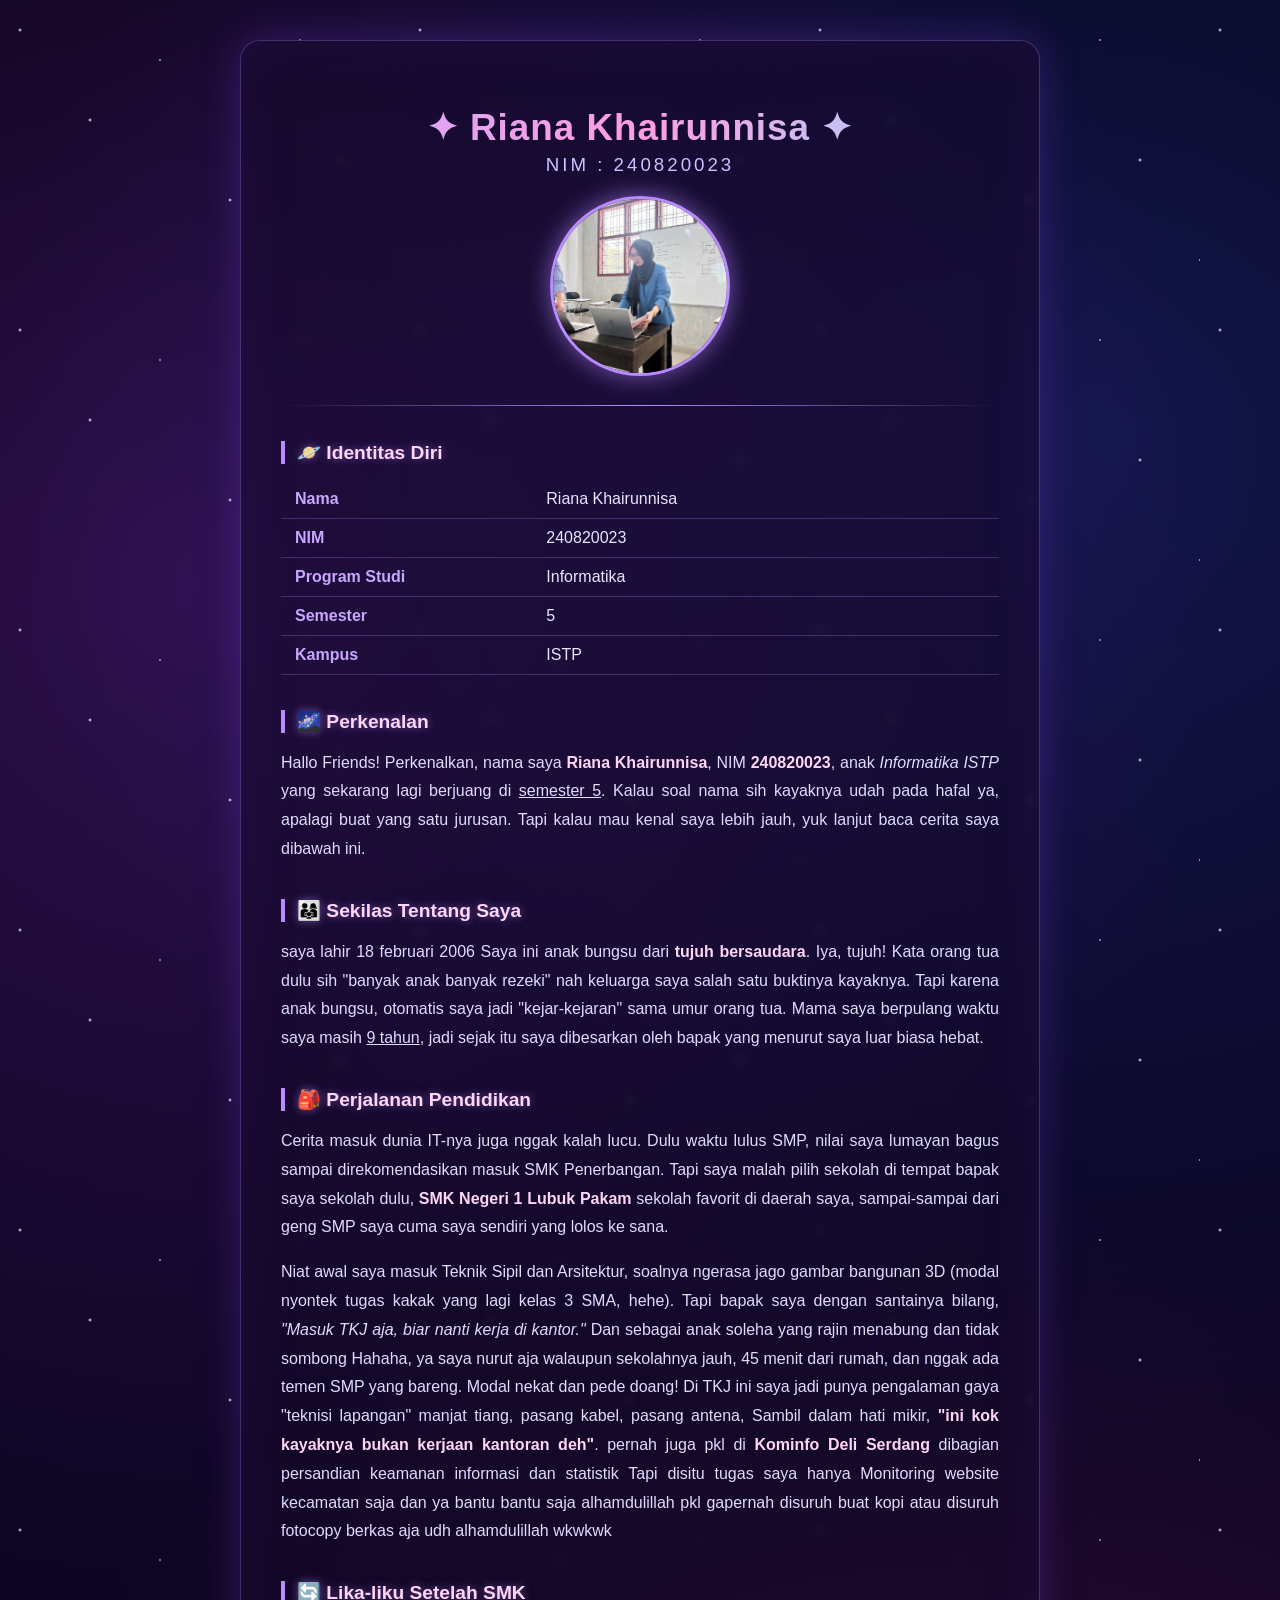
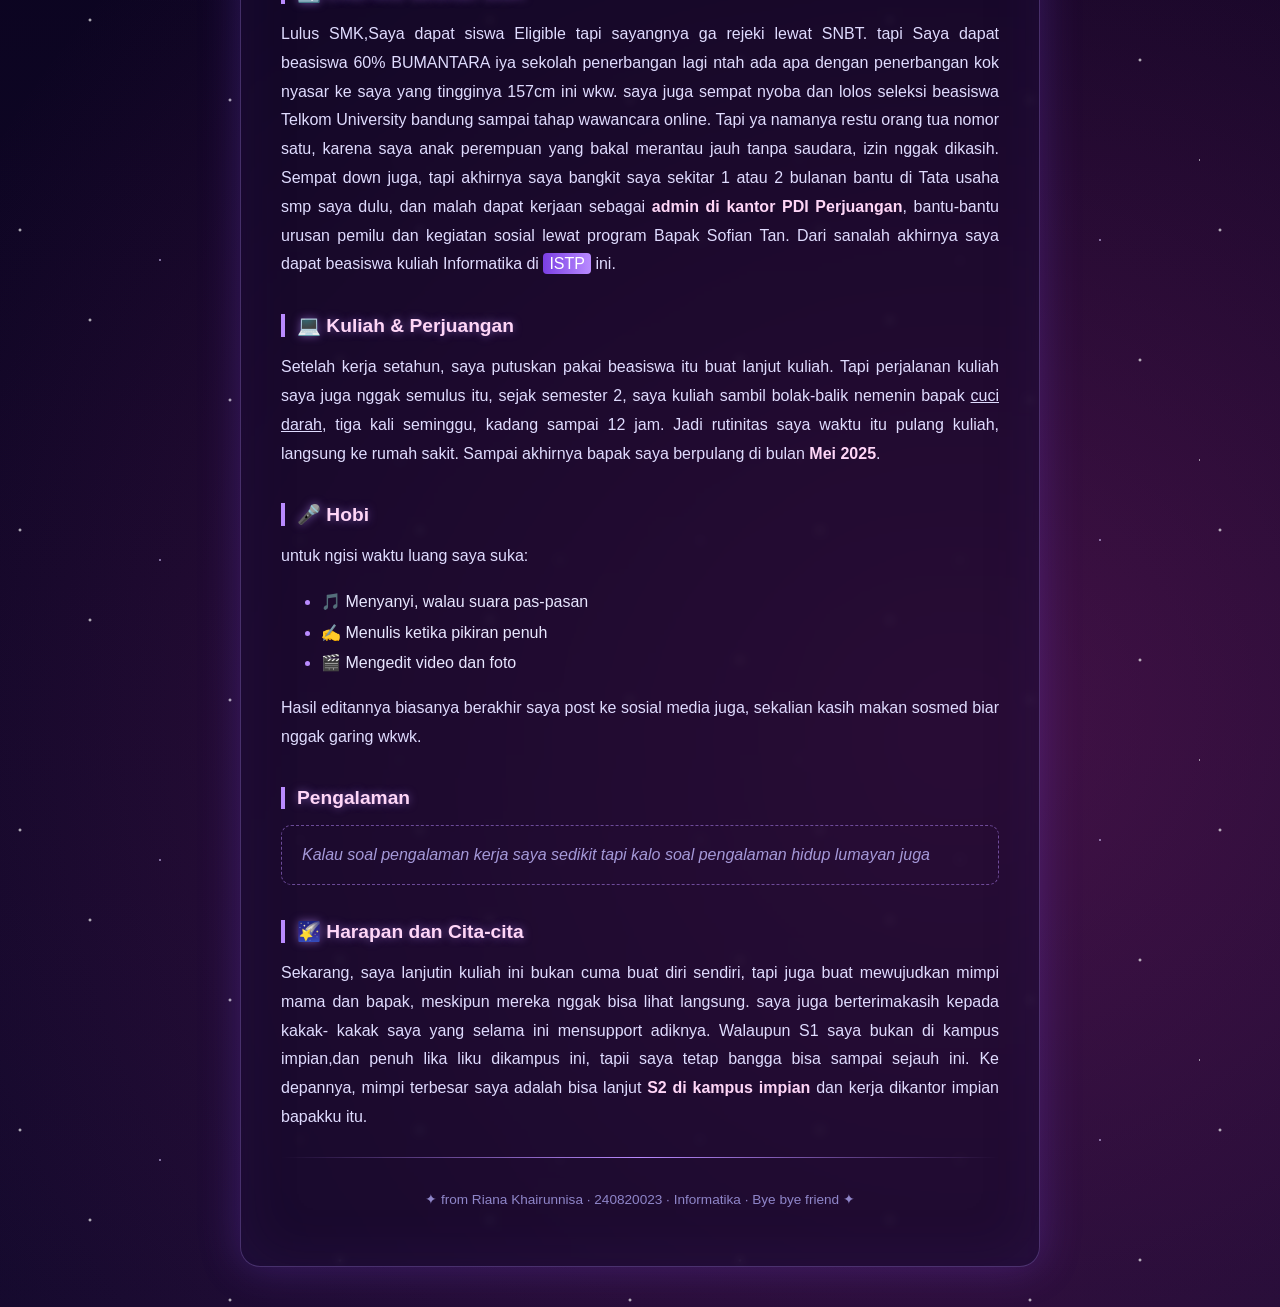
<file: index.html>
<!DOCTYPE html>
<html>
<head>
    <title>Riana Khairunnisa - 240820023</title>
    <link rel="stylesheet" href="style.css">
</head>
<body>

    <div class="container">

        <h1>✦ Riana Khairunnisa ✦</h1>
        <h3 class="nim">NIM : 240820023</h3>

        <!-- FOTO: ganti "foto.jpg" dengan nama file foto kamu.
             Taruh file foto (misal foto.jpg) di folder yang sama dengan file HTML ini -->
        <div class="foto-wrap">
            <img src="foto.jpg" alt="Foto Riana Khairunnisa">
        </div>

        <hr>

        <h2>🪐 Identitas Diri</h2>
        <table>
            <tr>
                <td>Nama</td>
                <td>Riana Khairunnisa</td>
            </tr>
            <tr>
                <td>NIM</td>
                <td>240820023</td>
            </tr>
            <tr>
                <td>Program Studi</td>
                <td>Informatika</td>
            </tr>
            <tr>
                <td>Semester</td>
                <td>5 </td>
            </tr>
            <tr>
                <td>Kampus</td>
                <td>ISTP</td>
            </tr>
        </table>

        <h2>🌌 Perkenalan</h2>
        <p>
            Hallo Friends! Perkenalkan, nama saya <b>Riana Khairunnisa</b>,
            NIM <b>240820023</b>, anak <i>Informatika ISTP</i> yang sekarang
            lagi berjuang di <u>semester 5</u>. Kalau soal nama sih kayaknya udah 
            pada hafal ya, apalagi buat yang satu jurusan. Tapi kalau mau kenal 
            saya lebih jauh, yuk lanjut baca cerita saya dibawah ini.
        </p>

        <h2>👨‍👩‍👧 Sekilas Tentang Saya</h2>
        <p>
            saya lahir 18 februari 2006 
            Saya ini anak bungsu dari <b>tujuh bersaudara</b>. Iya, tujuh!
            Kata orang tua dulu sih "banyak anak banyak rezeki" nah
            keluarga saya salah satu buktinya kayaknya. Tapi karena anak
            bungsu, otomatis saya jadi "kejar-kejaran" sama umur orang tua.
            Mama saya berpulang waktu saya masih <u>9 tahun</u>, jadi sejak
            itu saya dibesarkan oleh bapak yang menurut saya luar biasa
            hebat.
        </p>

        <h2>🎒 Perjalanan Pendidikan</h2>
        <p>
            Cerita masuk dunia IT-nya juga nggak kalah lucu. Dulu waktu
            lulus SMP, nilai saya lumayan bagus sampai direkomendasikan
            masuk SMK Penerbangan. Tapi saya malah pilih sekolah di tempat
            bapak saya sekolah dulu, <b>SMK Negeri 1 Lubuk Pakam</b>
            sekolah favorit di daerah saya, sampai-sampai dari geng SMP saya
            cuma saya sendiri yang lolos ke sana.
        </p>
        <p>
            Niat awal saya masuk Teknik Sipil dan Arsitektur, soalnya
            ngerasa jago gambar bangunan 3D (modal nyontek tugas kakak yang
            lagi kelas 3 SMA, hehe). Tapi bapak saya dengan santainya
            bilang, <i>"Masuk TKJ aja, biar nanti kerja di kantor."</i> Dan
            sebagai anak soleha yang rajin menabung dan tidak sombong Hahaha, ya
            saya nurut aja walaupun sekolahnya jauh, 45 menit dari rumah,
            dan nggak ada temen SMP yang bareng. Modal nekat dan pede doang!
            Di TKJ ini saya jadi punya pengalaman gaya "teknisi lapangan" 
            manjat tiang, pasang kabel, pasang antena, Sambil dalam hati mikir,
            <b>"ini kok kayaknya bukan kerjaan kantoran deh"</b>.
            pernah juga pkl di <b>Kominfo Deli Serdang</b> dibagian persandian keamanan
            informasi dan statistik Tapi disitu tugas saya hanya Monitoring website
            kecamatan saja dan ya bantu bantu saja alhamdulillah pkl gapernah disuruh
            buat kopi atau disuruh fotocopy berkas aja udh alhamdulillah wkwkwk  
            
        </p>

        <h2>🔄 Lika-liku Setelah SMK</h2>
        <p>
            Lulus SMK,Saya dapat siswa Eligible tapi sayangnya ga rejeki lewat SNBT. tapi
            Saya dapat beasiswa 60% BUMANTARA iya sekolah penerbangan lagi
            ntah ada apa dengan penerbangan kok nyasar ke saya yang tingginya 157cm ini wkw.
            saya juga sempat nyoba dan lolos seleksi beasiswa Telkom University bandung
            sampai tahap wawancara online. Tapi ya namanya restu orang tua
            nomor satu, karena saya anak perempuan yang bakal merantau
            jauh tanpa saudara, izin nggak dikasih. Sempat down juga, tapi
            akhirnya saya bangkit saya sekitar 1 atau 2 bulanan bantu di Tata usaha smp
            saya dulu, dan malah dapat kerjaan sebagai <b>admin di kantor PDI Perjuangan</b>,
            bantu-bantu urusan pemilu dan kegiatan sosial lewat program Bapak Sofian Tan. Dari
            sanalah akhirnya saya dapat beasiswa kuliah Informatika di <mark>ISTP</mark> ini.
        </p>

        <h2>💻 Kuliah & Perjuangan</h2>
        <p>
            Setelah kerja setahun, saya putuskan pakai beasiswa itu buat
            lanjut kuliah. Tapi perjalanan kuliah saya juga nggak semulus
            itu, sejak semester 2, saya kuliah sambil bolak-balik nemenin
            bapak <u>cuci darah</u>, tiga kali seminggu, kadang sampai 12
            jam. Jadi rutinitas saya waktu itu pulang kuliah, langsung ke
            rumah sakit. Sampai akhirnya bapak saya berpulang di bulan
            <b>Mei 2025</b>.
        </p>

        <h2>🎤 Hobi</h2>
        <p>
            untuk ngisi waktu luang saya suka:
        </p>
        <ul>
            <li>🎵 Menyanyi, walau suara pas-pasan</li>
            <li>✍️ Menulis ketika pikiran penuh</li>
            <li>🎬 Mengedit video dan foto</li>
        </ul>
        <p>
            Hasil editannya biasanya berakhir saya post ke
            sosial media juga, sekalian kasih makan sosmed biar nggak
            garing wkwk.
        </p>

        <h2>Pengalaman</h2>
        <div class="pengalaman-box">
            Kalau soal pengalaman kerja saya sedikit
            tapi kalo soal pengalaman hidup lumayan juga <br>
        </div>
            
        <h2>🌠 Harapan dan Cita-cita</h2>
        <p>
            Sekarang, saya lanjutin kuliah ini bukan cuma buat diri sendiri,
            tapi juga buat mewujudkan mimpi mama dan bapak, meskipun mereka
            nggak bisa lihat langsung. saya juga berterimakasih kepada kakak- kakak
            saya yang selama ini mensupport adiknya. Walaupun S1 saya bukan di kampus
            impian,dan penuh lika liku dikampus ini, tapii
            saya tetap bangga bisa sampai sejauh ini. Ke depannya,
            mimpi terbesar saya adalah bisa lanjut <b>S2 di kampus impian</b>
            dan kerja dikantor impian bapakku itu.
        </p>

        <hr>
        <p class="footer-note">✦ from Riana Khairunnisa · 240820023 · Informatika · Bye bye friend ✦</p>

        <!--
    ============================================
    CATATAN: TENTANG TEMA GALAKSI DI HALAMAN INI
    ============================================

    Efek galaksi pada halaman ini dibuat sepenuhnya
    menggunakan CSS (di dalam tag <style>), dan untuk style nya saya
    minta bantuan Ai tapi untuk bagian Html ini saya sendiri.--->
    </div>

</body>
</html>
</file>
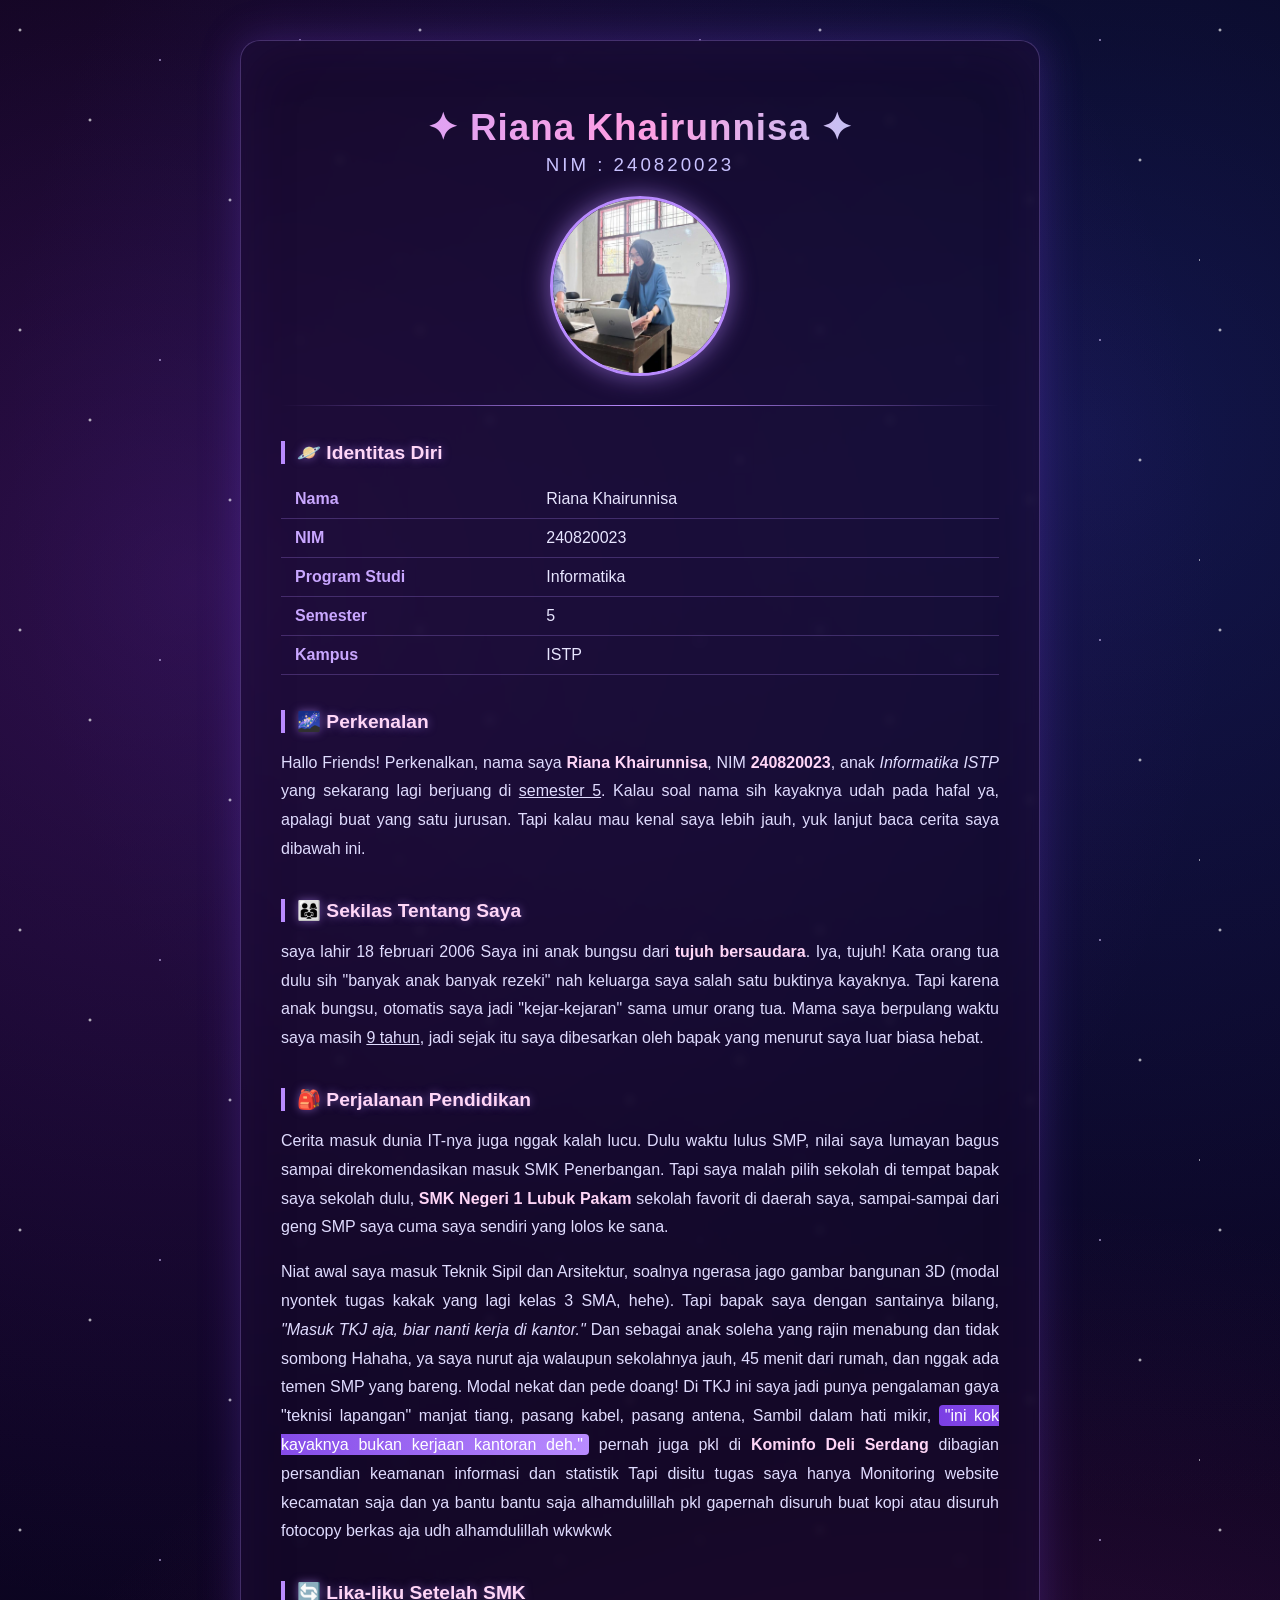
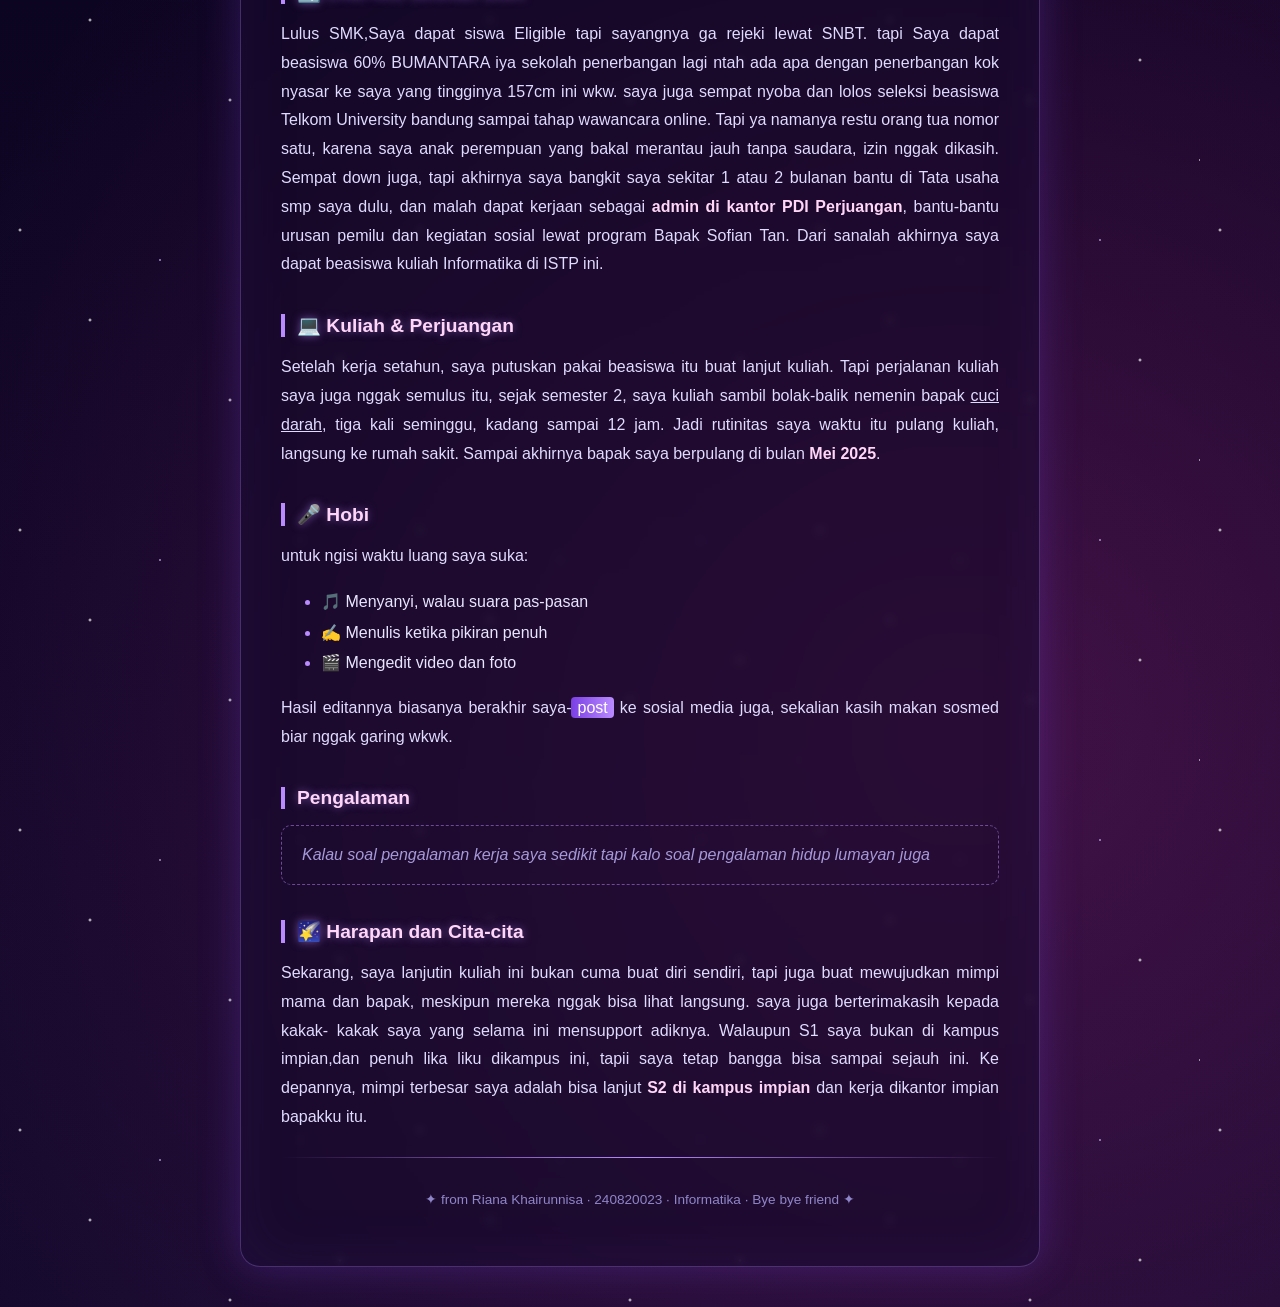
<file: About_Riana.html>
<!DOCTYPE html>
<html>
<head>
    <title>Riana Khairunnisa - 240820023</title>
    <link rel="stylesheet" href="style.css">
</head>
<body>

    <div class="container">

        <h1>✦ Riana Khairunnisa ✦</h1>
        <h3 class="nim">NIM : 240820023</h3>

        <!-- FOTO: ganti "foto.jpg" dengan nama file foto kamu.
             Taruh file foto (misal foto.jpg) di folder yang sama dengan file HTML ini -->
        <div class="foto-wrap">
            <img src="foto.jpg" alt="Foto Riana Khairunnisa">
        </div>

        <hr>

        <h2>🪐 Identitas Diri</h2>
        <table>
            <tr>
                <td>Nama</td>
                <td>Riana Khairunnisa</td>
            </tr>
            <tr>
                <td>NIM</td>
                <td>240820023</td>
            </tr>
            <tr>
                <td>Program Studi</td>
                <td>Informatika</td>
            </tr>
            <tr>
                <td>Semester</td>
                <td>5 </td>
            </tr>
            <tr>
                <td>Kampus</td>
                <td>ISTP</td>
            </tr>
        </table>

        <h2>🌌 Perkenalan</h2>
        <p>
            Hallo Friends! Perkenalkan, nama saya <b>Riana Khairunnisa</b>,
            NIM <b>240820023</b>, anak <i>Informatika ISTP</i> yang sekarang
            lagi berjuang di <u>semester 5</u>. Kalau soal nama sih kayaknya udah 
            pada hafal ya, apalagi buat yang satu jurusan. Tapi kalau mau kenal 
            saya lebih jauh, yuk lanjut baca cerita saya dibawah ini.
        </p>

        <h2>👨‍👩‍👧 Sekilas Tentang Saya</h2>
        <p>
            saya lahir 18 februari 2006 
            Saya ini anak bungsu dari <b>tujuh bersaudara</b>. Iya, tujuh!
            Kata orang tua dulu sih "banyak anak banyak rezeki" nah
            keluarga saya salah satu buktinya kayaknya. Tapi karena anak
            bungsu, otomatis saya jadi "kejar-kejaran" sama umur orang tua.
            Mama saya berpulang waktu saya masih <u>9 tahun</u>, jadi sejak
            itu saya dibesarkan oleh bapak yang menurut saya luar biasa
            hebat.
        </p>

        <h2>🎒 Perjalanan Pendidikan</h2>
        <p>
            Cerita masuk dunia IT-nya juga nggak kalah lucu. Dulu waktu
            lulus SMP, nilai saya lumayan bagus sampai direkomendasikan
            masuk SMK Penerbangan. Tapi saya malah pilih sekolah di tempat
            bapak saya sekolah dulu, <b>SMK Negeri 1 Lubuk Pakam</b>
            sekolah favorit di daerah saya, sampai-sampai dari geng SMP saya
            cuma saya sendiri yang lolos ke sana.
        </p>
        <p>
            Niat awal saya masuk Teknik Sipil dan Arsitektur, soalnya
            ngerasa jago gambar bangunan 3D (modal nyontek tugas kakak yang
            lagi kelas 3 SMA, hehe). Tapi bapak saya dengan santainya
            bilang, <i>"Masuk TKJ aja, biar nanti kerja di kantor."</i> Dan
            sebagai anak soleha yang rajin menabung dan tidak sombong Hahaha, ya
            saya nurut aja walaupun sekolahnya jauh, 45 menit dari rumah,
            dan nggak ada temen SMP yang bareng. Modal nekat dan pede doang!
            Di TKJ ini saya jadi punya pengalaman gaya "teknisi lapangan" 
            manjat tiang, pasang kabel, pasang antena, Sambil dalam hati mikir,
            <mark>"ini kok kayaknya bukan kerjaan kantoran deh."</mark>
            pernah juga pkl di <b>Kominfo Deli Serdang</b> dibagian persandian keamanan
            informasi dan statistik Tapi disitu tugas saya hanya Monitoring website
            kecamatan saja dan ya bantu bantu saja alhamdulillah pkl gapernah disuruh
            buat kopi atau disuruh fotocopy berkas aja udh alhamdulillah wkwkwk  
            
        </p>

        <h2>🔄 Lika-liku Setelah SMK</h2>
        <p>
            Lulus SMK,Saya dapat siswa Eligible tapi sayangnya ga rejeki lewat SNBT. tapi
            Saya dapat beasiswa 60% BUMANTARA iya sekolah penerbangan lagi
            ntah ada apa dengan penerbangan kok nyasar ke saya yang tingginya 157cm ini wkw.
            saya juga sempat nyoba dan lolos seleksi beasiswa Telkom University bandung
            sampai tahap wawancara online. Tapi ya namanya restu orang tua
            nomor satu, karena saya anak perempuan yang bakal merantau
            jauh tanpa saudara, izin nggak dikasih. Sempat down juga, tapi
            akhirnya saya bangkit saya sekitar 1 atau 2 bulanan bantu di Tata usaha smp
            saya dulu, dan malah dapat kerjaan sebagai <b>admin di kantor PDI Perjuangan</b>,
            bantu-bantu urusan pemilu dan kegiatan sosial lewat program Bapak Sofian Tan. Dari
            sanalah akhirnya saya dapat beasiswa kuliah Informatika di
            ISTP ini.
        </p>

        <h2>💻 Kuliah & Perjuangan</h2>
        <p>
            Setelah kerja setahun, saya putuskan pakai beasiswa itu buat
            lanjut kuliah. Tapi perjalanan kuliah saya juga nggak semulus
            itu, sejak semester 2, saya kuliah sambil bolak-balik nemenin
            bapak <u>cuci darah</u>, tiga kali seminggu, kadang sampai 12
            jam. Jadi rutinitas saya waktu itu pulang kuliah, langsung ke
            rumah sakit. Sampai akhirnya bapak saya berpulang di bulan
            <b>Mei 2025</b>.
        </p>

        <h2>🎤 Hobi</h2>
        <p>
            untuk ngisi waktu luang saya suka:
        </p>
        <ul>
            <li>🎵 Menyanyi, walau suara pas-pasan</li>
            <li>✍️ Menulis ketika pikiran penuh</li>
            <li>🎬 Mengedit video dan foto</li>
        </ul>
        <p>
            Hasil editannya biasanya berakhir saya-<mark>post</mark> ke
            sosial media juga, sekalian kasih makan sosmed biar nggak
            garing wkwk.
        </p>

        <h2>Pengalaman</h2>
        <div class="pengalaman-box">
            Kalau soal pengalaman kerja saya sedikit
            tapi kalo soal pengalaman hidup lumayan juga <br>
        </div>
            
        <h2>🌠 Harapan dan Cita-cita</h2>
        <p>
            Sekarang, saya lanjutin kuliah ini bukan cuma buat diri sendiri,
            tapi juga buat mewujudkan mimpi mama dan bapak, meskipun mereka
            nggak bisa lihat langsung. saya juga berterimakasih kepada kakak- kakak
            saya yang selama ini mensupport adiknya. Walaupun S1 saya bukan di kampus
            impian,dan penuh lika liku dikampus ini, tapii
            saya tetap bangga bisa sampai sejauh ini. Ke depannya,
            mimpi terbesar saya adalah bisa lanjut <b>S2 di kampus impian</b>
            dan kerja dikantor impian bapakku itu.
        </p>

        <hr>
        <p class="footer-note">✦ from Riana Khairunnisa · 240820023 · Informatika · Bye bye friend ✦</p>

        <!--
    ============================================
    CATATAN: TENTANG TEMA GALAKSI DI HALAMAN INI
    ============================================

    Efek galaksi pada halaman ini dibuat sepenuhnya
    menggunakan CSS (di dalam tag <style>), dan untuk style nya saya
    minta bantuan Ai tapi untuk bagian Html ini saya sendiri.--->
    </div>

</body>
</html>
</file>
<file: style.css>
* {
    box-sizing: border-box;
}

body {
    margin: 0;
    padding: 40px 20px;
    font-family: 'Poppins', sans-serif;
    color: #e8e6ff;
    background-color: #05010f;
    background-image:
        radial-gradient(2px 2px at 20px 30px, #ffffff, transparent),
        radial-gradient(2px 2px at 90px 120px, #ffffff, transparent),
        radial-gradient(1.5px 1.5px at 160px 60px, #d9c7ff, transparent),
        radial-gradient(2px 2px at 230px 200px, #ffffff, transparent),
        radial-gradient(1.5px 1.5px at 300px 40px, #d9c7ff, transparent),
        radial-gradient(2px 2px at 340px 160px, #ffffff, transparent),
        radial-gradient(1.5px 1.5px at 400px 260px, #ffffff, transparent),
        radial-gradient(circle at 15% 20%, rgba(120, 40, 180, 0.35), transparent 40%),
        radial-gradient(circle at 85% 15%, rgba(40, 60, 180, 0.35), transparent 40%),
        radial-gradient(circle at 75% 80%, rgba(180, 40, 140, 0.3), transparent 45%),
        linear-gradient(180deg, #05010f 0%, #0b0420 50%, #150a2e 100%);
    background-repeat: repeat, repeat, repeat, repeat, repeat, repeat, repeat, no-repeat, no-repeat, no-repeat, no-repeat;
    background-size: 400px 300px, 400px 300px, 400px 300px, 400px 300px, 400px 300px, 400px 300px, 400px 300px, cover, cover, cover, cover;
}

.container {
    max-width: 800px;
    margin: 0 auto;
    background: rgba(20, 10, 40, 0.55);
    border: 1px solid rgba(180, 140, 255, 0.3);
    border-radius: 20px;
    padding: 40px;
    box-shadow: 0 0 40px rgba(140, 80, 255, 0.25), inset 0 0 60px rgba(80, 40, 150, 0.15);
    backdrop-filter: blur(4px);
}

h1 {
    font-family: 'Orbitron', sans-serif;
    text-align: center;
    font-size: 2.3em;
    margin-bottom: 5px;
    background: linear-gradient(90deg, #c9a7ff, #ff9de2, #9dd9ff);
    -webkit-background-clip: text;
    -webkit-text-fill-color: transparent;
    background-clip: text;
    letter-spacing: 1px;
}

h3.nim {
    text-align: center;
    font-weight: 300;
    color: #c9c2ff;
    letter-spacing: 3px;
    margin-top: 0;
}

h2 {
    font-family: 'Orbitron', sans-serif;
    font-size: 1.2em;
    color: #ffd6f7;
    border-left: 4px solid #b98bff;
    padding-left: 12px;
    margin-top: 35px;
    text-shadow: 0 0 8px rgba(185, 139, 255, 0.5);
}

hr {
    border: none;
    height: 1px;
    background: linear-gradient(90deg, transparent, #b98bff, transparent);
    margin: 25px 0;
}

.foto-wrap {
    text-align: center;
    margin: 20px 0;
}

.foto-wrap img {
    width: 180px;
    height: 180px;
    object-fit: cover;
    border-radius: 50%;
    border: 3px solid #b98bff;
    box-shadow: 0 0 25px rgba(185, 139, 255, 0.6);
}

p {
    line-height: 1.8;
    color: #e0dcff;
    text-align: justify;
}

b {
    color: #ffd6f7;
}

mark {
    background: linear-gradient(90deg, #7b3fe4, #b98bff);
    color: #fff;
    padding: 2px 6px;
    border-radius: 4px;
}

table {
    width: 100%;
    border-collapse: collapse;
    margin: 15px 0;
}

table td {
    padding: 10px 14px;
    border-bottom: 1px solid rgba(185, 139, 255, 0.25);
}

table tr td:first-child {
    width: 35%;
    color: #c9a7ff;
    font-weight: 600;
}

ul {
    line-height: 1.9;
}

ul li::marker {
    color: #b98bff;
}

.pengalaman-box {
    border: 1px dashed rgba(185, 139, 255, 0.5);
    border-radius: 10px;
    padding: 20px;
    color: #a599d9;
    font-style: italic;
}

.footer-note {
    text-align: center;
    color: #8f86c9;
    font-size: 0.85em;
    margin-top: 30px;
}
</file>
